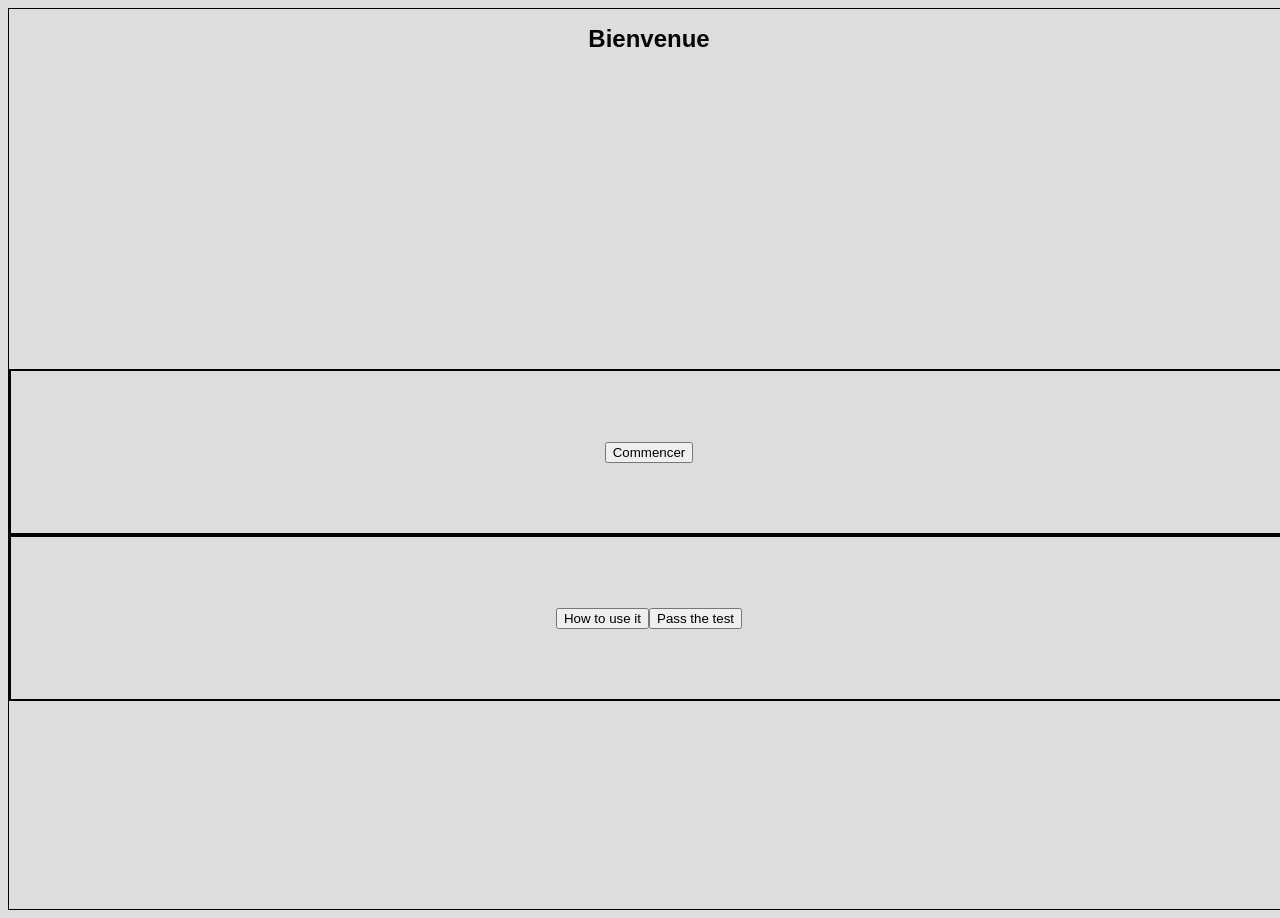
<file: index.html>
<!DOCTYPE html>
<html lang="en">
<head>
    <meta charset="UTF-8">
    <meta name="viewport" content="width=device-width, initial-scale=1.0">
    <title>Menu</title>
    <style>
       @import url('https://fonts.googleapis.com/css2?family=Google+Sans:ital,opsz,wght@0,17..18,400..700;1,17..18,400..700&family=Oswald:wght@200..700&display=swap');
       * {
  font-family: "Google Sans", sans-serif ;
}
        body {
    background-color: hsla(0, 1%, 50%, 0.258);
    border: 1px solid black;
    height: 100vh;
    width: 100%;

}

    .topInfo{
        display: flex;
        justify-content: center;
        align-items: flex-start;
        height: 40vh;
        width: 100%;
    /*    border: 2px solid rgb(255, 14, 14);*/
    }
    #title {
        color: hsl(0, 0%, 2%);
        font-size: 24px;
    }
    .buttons{
        flex-direction: row;
        align-items: center;

        height: 40vh;
        width: 100%;
      /*  border: 2px solid rgb(105, 255, 140);*/
    }
    .divbutton{
        border: 2px solid black;
 
        height: 45%;
        display: flex;
        align-items: center;
        justify-content: center;
    }
    </style>
</head>
<body>
     <div class="menu">
        <div class="topInfo">
        <h1 id="title">Bienvenue</h1>
        </div>
        <div class="buttons">
        <div class="divbutton">
            <button class="button" id="button1" onclick="start()">Commencer</button>
       </div><div class="divbutton">
            <button commandfor="tutorial" command="toggle-popover" class="button" id="button2" >How to use it</button>
            <button commandfor="inputinfo" command="toggle-popover" id="testbutton" >Pass the test</button>

        </div>
        </div>
                    <div popover id="tutorial">
                <h3>Tutorial</h3>
                <br>
                <p>
                    Salamoualikoum dear user. This is the developer. I will show you
                    how to use our website. First of all, what is 'name of website'! 
                    it's an amazing interactif website wer user can track their progress 
                    in the quran. For now, we only have juzamma. We hope, inshallah, that our website
                    will have all the quran.So, first of all, to understand how you memorize the quran, 
                    you will have to pass a little test. This test is very easy with one question. You 
                    just have to tell us how much time does it take for you to forget an ayah(don t worry, it doesn t need to be precise).
                    Then, you will be in the main page. Here they will be a progress bar to track your learning of juzamma.The progress bar
                    should be at 0%. It's totaly normal because you didn t pass the quiz. You will have to click the button,check my learning 
                    progress and their, you will check the sourah you know. Now, the progress should have change. The website will do an algorithm
                    so that every time you go check, will find the progress decreasing, until it reaches 0. 
                </p>
            </div>
            <div id="inputinfo" popover>
                <label for="">How many days does it take you ,approximativly, to forget 10 ayah</label>
                <input type="number" id="forgetinput">
                <button onclick="saveInfo()">Confirm</button>
            </div>
    </div>
    <script src="verifylog.js">

    </script>
</body>
</html>
</file>
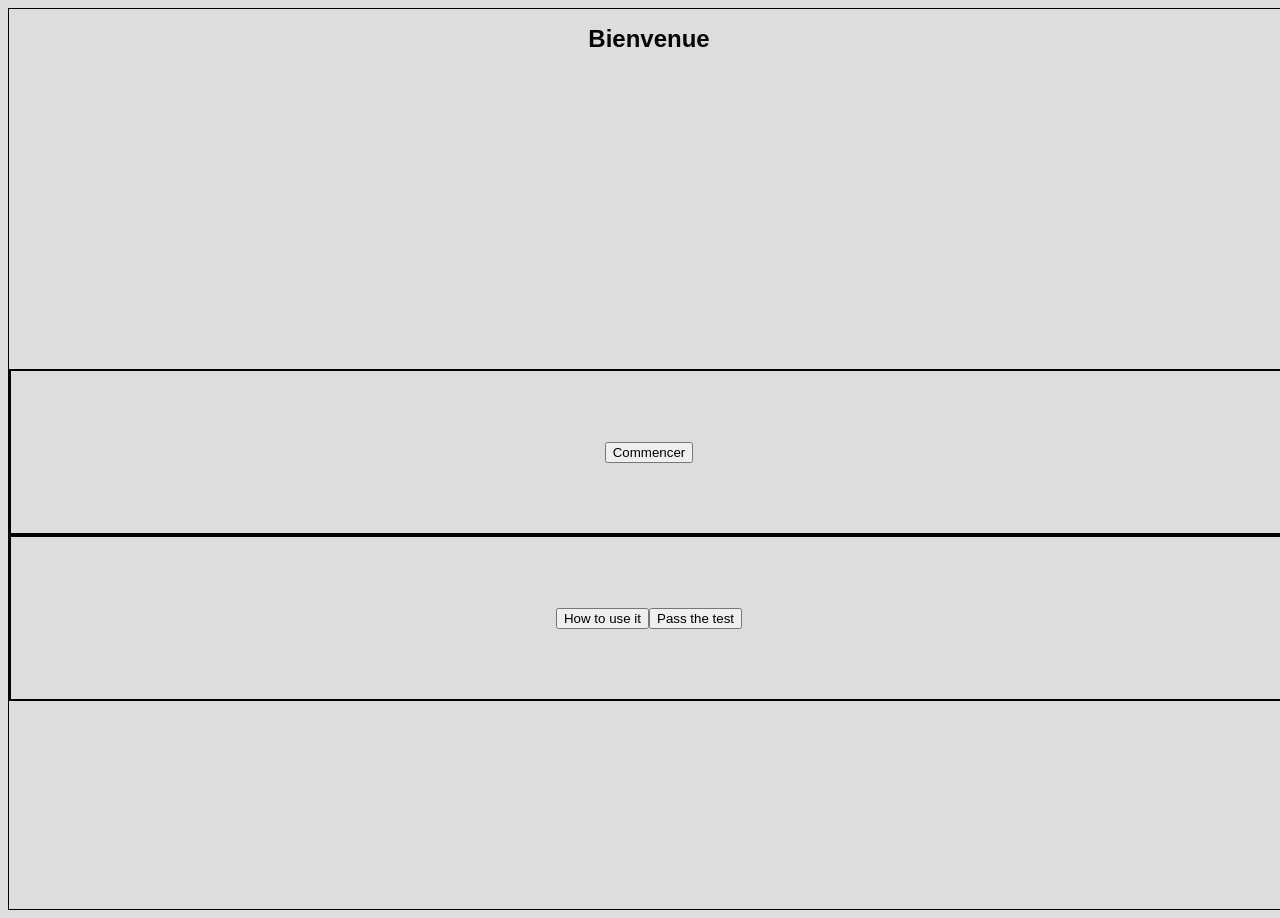
<file: main.html>
<!DOCTYPE html>
<html lang="en">
<head>
    <meta charset="UTF-8">
    <meta name="viewport" content="width=device-width, initial-scale=1.0">
    <link rel="manifest" href="manifest.json">
    <link rel="stylesheet" href="index.css">
    <title>hello</title>
    <style>
        li{
            color: white;
        }
    </style>
</head>
<body>
    <div class="title">
    <h1 id="title">0%</h1>
    <h3>Don't let your progression die!</h3>
        </div>
    <div class="container" >
        <div class="bar"><div class="green"></div></div>
        <div class="new"><a href="verify/verify.html">Verifie ta memorisation</a></div>
    </div>
    <div class="info">
        <ul>

            <li id="fadingAyah">An ayah is going away every: undefinde</li>
        </ul>
    </div>

    <script  src="index.js"></script>
</body>
</html>
</file>
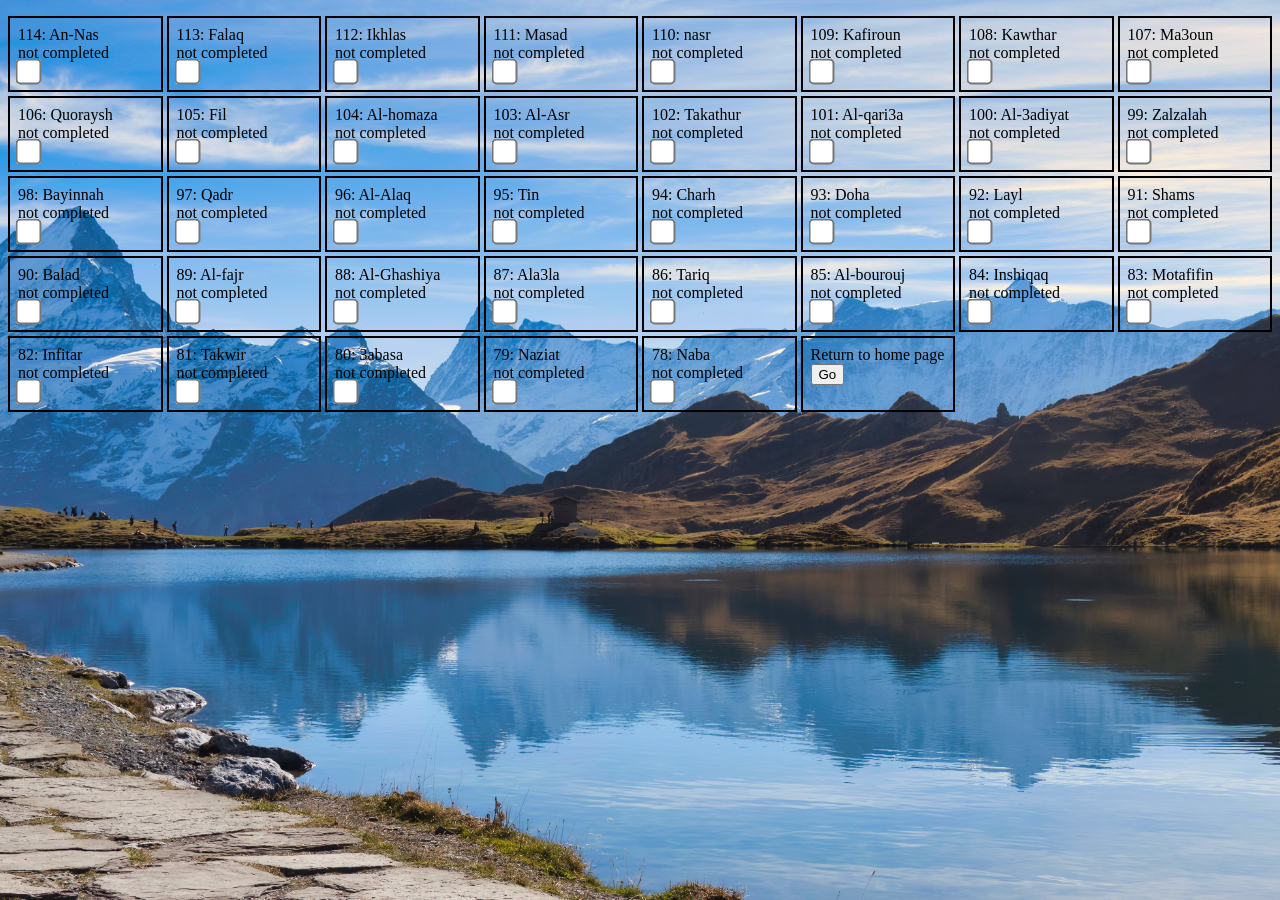
<file: verify/verify.html>
<!DOCTYPE html>
<html lang="en">
<head>
    <meta charset="UTF-8">
    <meta name="viewport" content="width=device-width, initial-scale=1.0">
    <link rel="stylesheet" href="verify.css">
    <script  src="search.js" defer></script>
    <title>verify</title>

</head>
<body>
   <div class="user-cards">
    <div class="card">
        <div class="header">114: An-Nas</div>
        <div class="body">not completed</div>
        <div class="input"><input type="checkbox" onclick="add(this)" id="Nas"></div>
    </div>
    <div class="card">
        <div class="header">113: Falaq</div>
        <div class="body">not completed</div>
        <div class="input"><input type="checkbox" onclick="add(this)" id="falaq"></div>
    </div>
    <div class="card">
        <div class="header">112: Ikhlas</div>
        <div class="body">not completed</div>
        <div class="input"><input type="checkbox" onclick="add(this)" id="ikhlas"></div>
    </div>
    <div class="card">
        <div class="header">111: Masad</div>
        <div class="body">not completed</div>
        <div class="input"><input type="checkbox" onclick="add(this)" id="masad"></div>
    </div>
    <div class="card">
        <div class="header">110: nasr </div>
        <div class="body">not completed</div>
        <div class="input"><input type="checkbox" onclick="add(this)" id="nasr"></div>
    </div>
    <div class="card">
        <div class="header">109: Kafiroun</div>
        <div class="body">not completed</div>
        <div class="input"><input type="checkbox" onclick="add(this)" id="kafiroun"></div>
    </div>
    <div class="card">
        <div class="header">108: Kawthar </div>
        <div class="body">not completed</div>
        <div class="input"><input type="checkbox" onclick="add(this)" id="kawthar"></div>
    </div>
    <div class="card">
        <div class="header">107: Ma3oun</div>
        <div class="body">not completed</div>
        <div class="input"><input type="checkbox" onclick="add(this)" id="ma3oun"></div>
    </div>
    <div class="card">
        <div class="header">106: Quoraysh</div>
        <div class="body">not completed</div>
        <div class="input"><input type="checkbox" onclick="add(this)" id="qoraysh"></div>
    </div>
    <div class="card">
        <div class="header">105: Fil</div>
        <div class="body">not completed</div>
        <div class="input"><input type="checkbox" onclick="add(this)" id="fyl"></div>
    </div>
    <div class="card">
        <div class="header">104: Al-homaza</div>
        <div class="body">not completed</div>
        <div class="input"><input type="checkbox" onclick="add(this)" id="homaza"></div>
    </div>
    <div class="card">
        <div class="header">103: Al-Asr</div>
        <div class="body">not completed</div>
        <div class="input"><input type="checkbox" onclick="add(this)" id="asr"></div>
    </div>
    <div class="card">
        <div class="header">102: Takathur</div>
        <div class="body">not completed</div>
        <div class="input"><input type="checkbox" onclick="add(this)" id="takathour"></div>
    </div>
    <div class="card">
        <div class="header">101: Al-qari3a </div>
        <div class="body">not completed</div>
        <div class="input"><input type="checkbox" onclick="add(this)" id="qari3a"></div>
    </div>
    <div class="card">
        <div class="header">100: Al-3adiyat</div>
        <div class="body">not completed</div>
        <div class="input"><input type="checkbox" onclick="add(this)" id="Adiyat"></div>
    </div>
    <div class="card">
        <div class="header">99: Zalzalah</div>
        <div class="body">not completed</div>
        <div class="input"><input type="checkbox" onclick="add(this)" id="zalzalah"></div>
    </div>
    <div class="card">
        <div class="header">98: Bayinnah</div>
        <div class="body">not completed</div>
        <div class="input"><input type="checkbox" onclick="add(this)" id="bayinnah"></div>
    </div>
    <div class="card">
        <div class="header">97: Qadr</div>
        <div class="body">not completed</div>
        <div class="input"><input type="checkbox" onclick="add(this)" id="qadr"></div>
    </div>
    <div class="card">
        <div class="header">96: Al-Alaq</div>
        <div class="body">not completed</div>
        <div class="input"><input type="checkbox" onclick="add(this)" id="Alaq"></div>
    </div>
    <div class="card">
        <div class="header">95: Tin</div>
        <div class="body">not completed</div>
        <div class="input"><input type="checkbox" onclick="add(this)" id="tin"></div>
    </div>
    <div class="card">
        <div class="header">94: Charh</div>
        <div class="body">not completed</div>
        <div class="input"><input type="checkbox" onclick="add(this)" id="Charh"></div>
    </div>
    <div class="card">
        <div class="header">93: Doha</div>
        <div class="body">not completed</div>
        <div class="input"><input type="checkbox" onclick="add(this)" id="Doha"></div>
    </div>
    <div class="card">
        <div class="header">92: Layl</div>
        <div class="body">not completed</div>
        <div class="input"><input type="checkbox" onclick="add(this)" id="Layl"></div>
    </div>
    <div class="card">
        <div class="header">91: Shams</div>
        <div class="body">not completed</div>
        <div class="input"><input type="checkbox" onclick="add(this)" id="shams"></div>
    </div>
    <div class="card">
        <div class="header">90: Balad</div>
        <div class="body">not completed</div>
        <div class="input"><input type="checkbox" onclick="add(this)" id="balad"></div>
    </div>
    <div class="card">
        <div class="header">89: Al-fajr</div>
        <div class="body">not completed</div>
        <div class="input"><input type="checkbox" onclick="add(this)" id="fajr"></div>
    </div>
    <div class="card">
        <div class="header">88: Al-Ghashiya</div>
        <div class="body">not completed</div>
        <div class="input"><input type="checkbox" onclick="add(this)" id="ghashiya"></div>
    </div>
    <div class="card">
        <div class="header">87: Ala3la</div>
        <div class="body">not completed</div>
        <div class="input"><input type="checkbox" onclick="add(this)" id="Ala"></div>
    </div>
    <div class="card">
        <div class="header">86: Tariq</div>
        <div class="body">not completed</div>
        <div class="input"><input type="checkbox" onclick="add(this)" id="Tariq"></div>
    </div>
    <div class="card">
        <div class="header">85: Al-bourouj</div>
        <div class="body">not completed</div>
        <div class="input"><input type="checkbox" onclick="add(this)" id="bourouj"></div>
    </div>
    <div class="card">
        <div class="header">84: Inshiqaq</div>
        <div class="body">not completed</div>
        <div class="input"><input type="checkbox" onclick="add(this)" id="inshiqaq"></div>
    </div>
    <div class="card">
        <div class="header">83: Motafifin</div>
        <div class="body">not completed</div>
        <div class="input"><input type="checkbox" onclick="add(this)" id="motafifin"></div>
    </div>
    <div class="card">
        <div class="header">82: Infitar</div>
        <div class="body">not completed</div>
        <div class="input"><input type="checkbox" onclick="add(this)" id="infitar"></div>
    </div>
    <div class="card">
        <div class="header">81: Takwir</div>
        <div class="body">not completed</div>
        <div class="input"><input type="checkbox" onclick="add(this)" id="takwir"></div>
    </div>
    <div class="card">
        <div class="header">80: 3abasa</div>
        <div class="body">not completed</div>
        <div class="input"><input type="checkbox" onclick="add(this)" id="Abasa"></div>
    </div>
    <div class="card">
        <div class="header">79: Naziat</div>
        <div class="body">not completed</div>
        <div class="input"><input type="checkbox" onclick="add(this)" id="naziat"></div>
    </div>
    <div class="card">
        <div class="header">78: Naba</div>
        <div class="body">not completed</div>
        <div class="input"><input type="checkbox" onclick="add(this)" id="naba"></div>
    </div>
    <div class="card">
        <div class="header">Return to home page</div>

        <div class="input"><button type="button" onclick="goHome()" id="naba">Go</button></div>
    </div>    
    </div>   


</body>
</html>
</file>
<file: index.css>
* {
    color: white;
}

body{
    background-color: hsl(0, 0%, 0%);
    display: flex;
    flex-direction: column;
    justify-content: center;
    align-items: center;
    border: 1px solid white;
    height: 100vh;
    gap: 10em;
}
.container{
    display: flex;
    align-items: center;
    justify-content: center;
    gap: 2em;
    border: 1px solid white;
    border-radius: 15px;
    padding: 40px;
}

.bar{
   background-color: hsl(0, 0%, 100%);
   display: flex;
   align-items: center;
   justify-content: start;
   
   
   
    height: 10vh;
    width: 700px;

    border: 2px solid hsl(0, 0%, 82%);
    border-radius: 55px;
}

.green {
   background-color: rgb(55, 175, 65);
   display: flex;
   align-items: center;
   justify-content: flex-start;
   cursor: pointer;
   
   
   
    height: 9.5vh;
    width: 0%;

    border-radius: 55px;
}

.new {
    background-color: white;
    display: flex;
    align-items: center;
    justify-content: center;

    height: 13vh;
    width: 115px;

    border: 2px  solid black;
    border-radius: 55px;
}

#title{
    color: hsl(0, 0%, 100%);
    padding-right: 10px;
}

.title {
    display: flex;
    justify-content: center;
    align-items: flex-end;
    border: 2px solid white;
    width: 30%;
    border-radius: 15px;
    padding: 5px;

}

a { 
    text-decoration: none;
    color: hsl(0, 0%, 0%);
    font-weight: 400px;
}

ul {
    border: 2px solid white;
    padding: 70px;
    border-radius: 15px;
    cursor: pointer;
}
</file>
<file: verify/verify.css>
body{
          background-image: url(../images/bg1.jpg) ;
  background-repeat: no-repeat;
  background-position: center;
  background-attachment: fixed;
  background-size: cover;
    }




.user-cards {
    display: grid;
    grid-template-columns: repeat(auto-fill, minmax(150px, 1fr));
    gap: .25rem;
    margin-top: 1rem;
}

.card {
    border: 2px solid black;
    background-color: white;
    padding: .5rem;
    background: transparent;
  /*  backdrop-filter: blur(20px); */
    transition: 0.5s;
}
/*.card:hover {
    backdrop-filter: blur(5px);
}*/

.card > header {
    margin-bottom: .25rem;

}

.card > body {
    font-size: .8rem;
    color: #777;
}

input {
  transform: scale(2);

}
</file>
